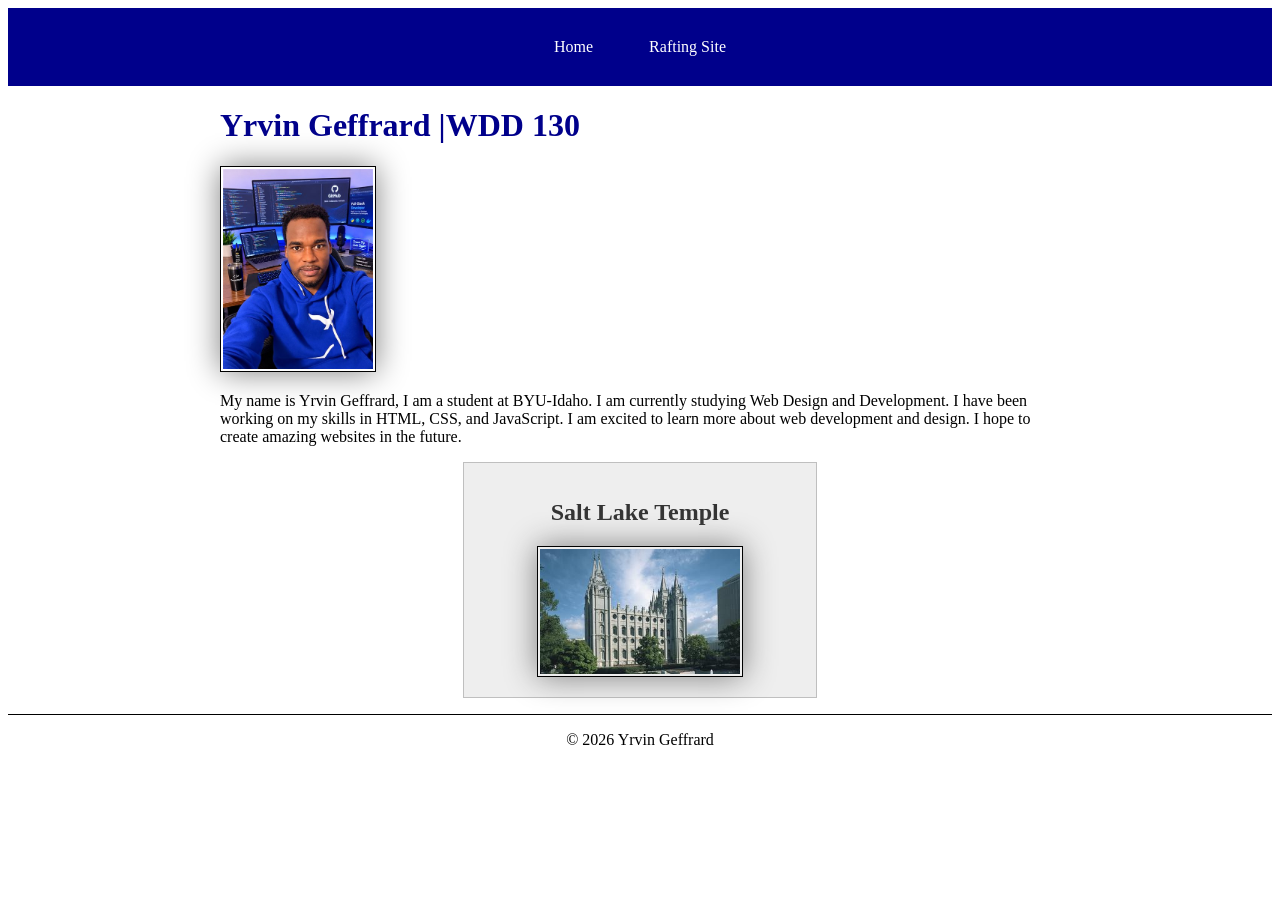
<file: index.html>
<!DOCTYPE html>
<html lang="en-US">

<head>
    <meta charset="UTF-8">
    <meta name="viewport" content="width=device-width, initial-scale=1.0">
    <title> Yrvin Geffrard |WDD 130 </title>
    <link rel="stylesheet" href="styles/styles.css">
    <meta name="description" content="This is a simple webpage for Yrvin Geffrard's WDD 130 course.">
    <meta name="author" content="Yrvin Geffrard">
</head>

<body>
    <header>
        <nav>
            <a href="#">Home</a>
            <a href="wwr/">Rafting Site</a>
        </nav>
    </header>
    <main>
        <h1> Yrvin Geffrard |WDD 130</h1>
        <img src="images/profile.jpeg" alt="Portrait of Yrvin Geffrard" width="400" height="533">
        <p>My name is Yrvin Geffrard, I am a student at BYU-Idaho. I am currently studying Web Design and Development. I have been working on my skills in HTML, CSS, and JavaScript. I am excited to learn more about web development and design. I hope to create amazing websites in the future.</p>
    </main>
    <aside>
        <h2>Salt Lake Temple</h2>
        <img src="images/salt-lake-temple.jpg" alt="Salt Lake Temple in Salt Lake City, Utah">
    </aside>
    <footer>
        <p>&copy; 2026 Yrvin Geffrard </p>
    </footer>
</body>

</html>
</file>
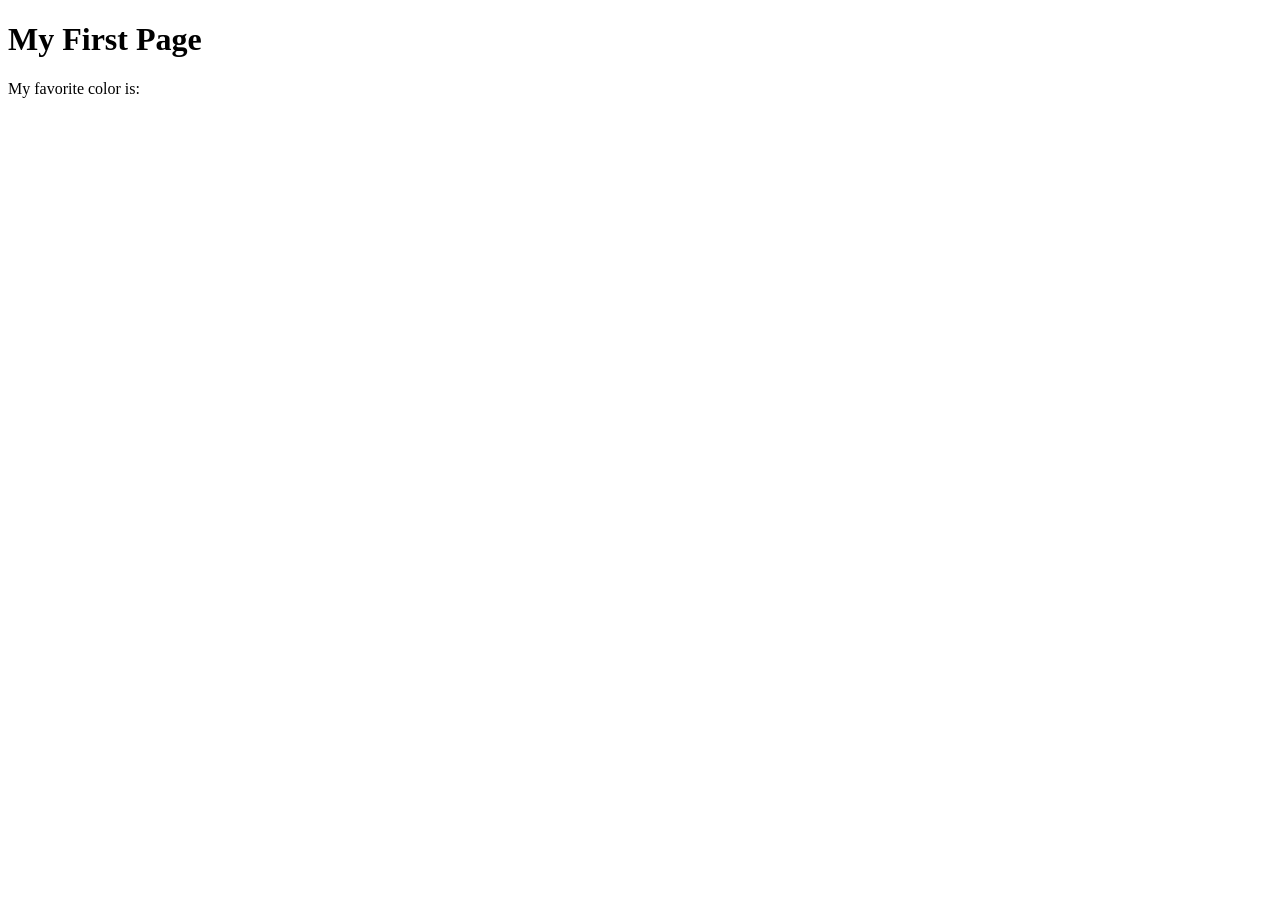
<file: week01/first-page.html>
<!DOCTYPE html>
<html lang="en">

<head>
    <meta charset="UTF-8">
    <meta name="viewport" content="width=device-width, initial-scale=1.0">
    <title>My First Page</title>
</head>

<body>
    <h1>My First Page</h1>
    <p>My favorite color is: </p>
</body>

</html>
</file>
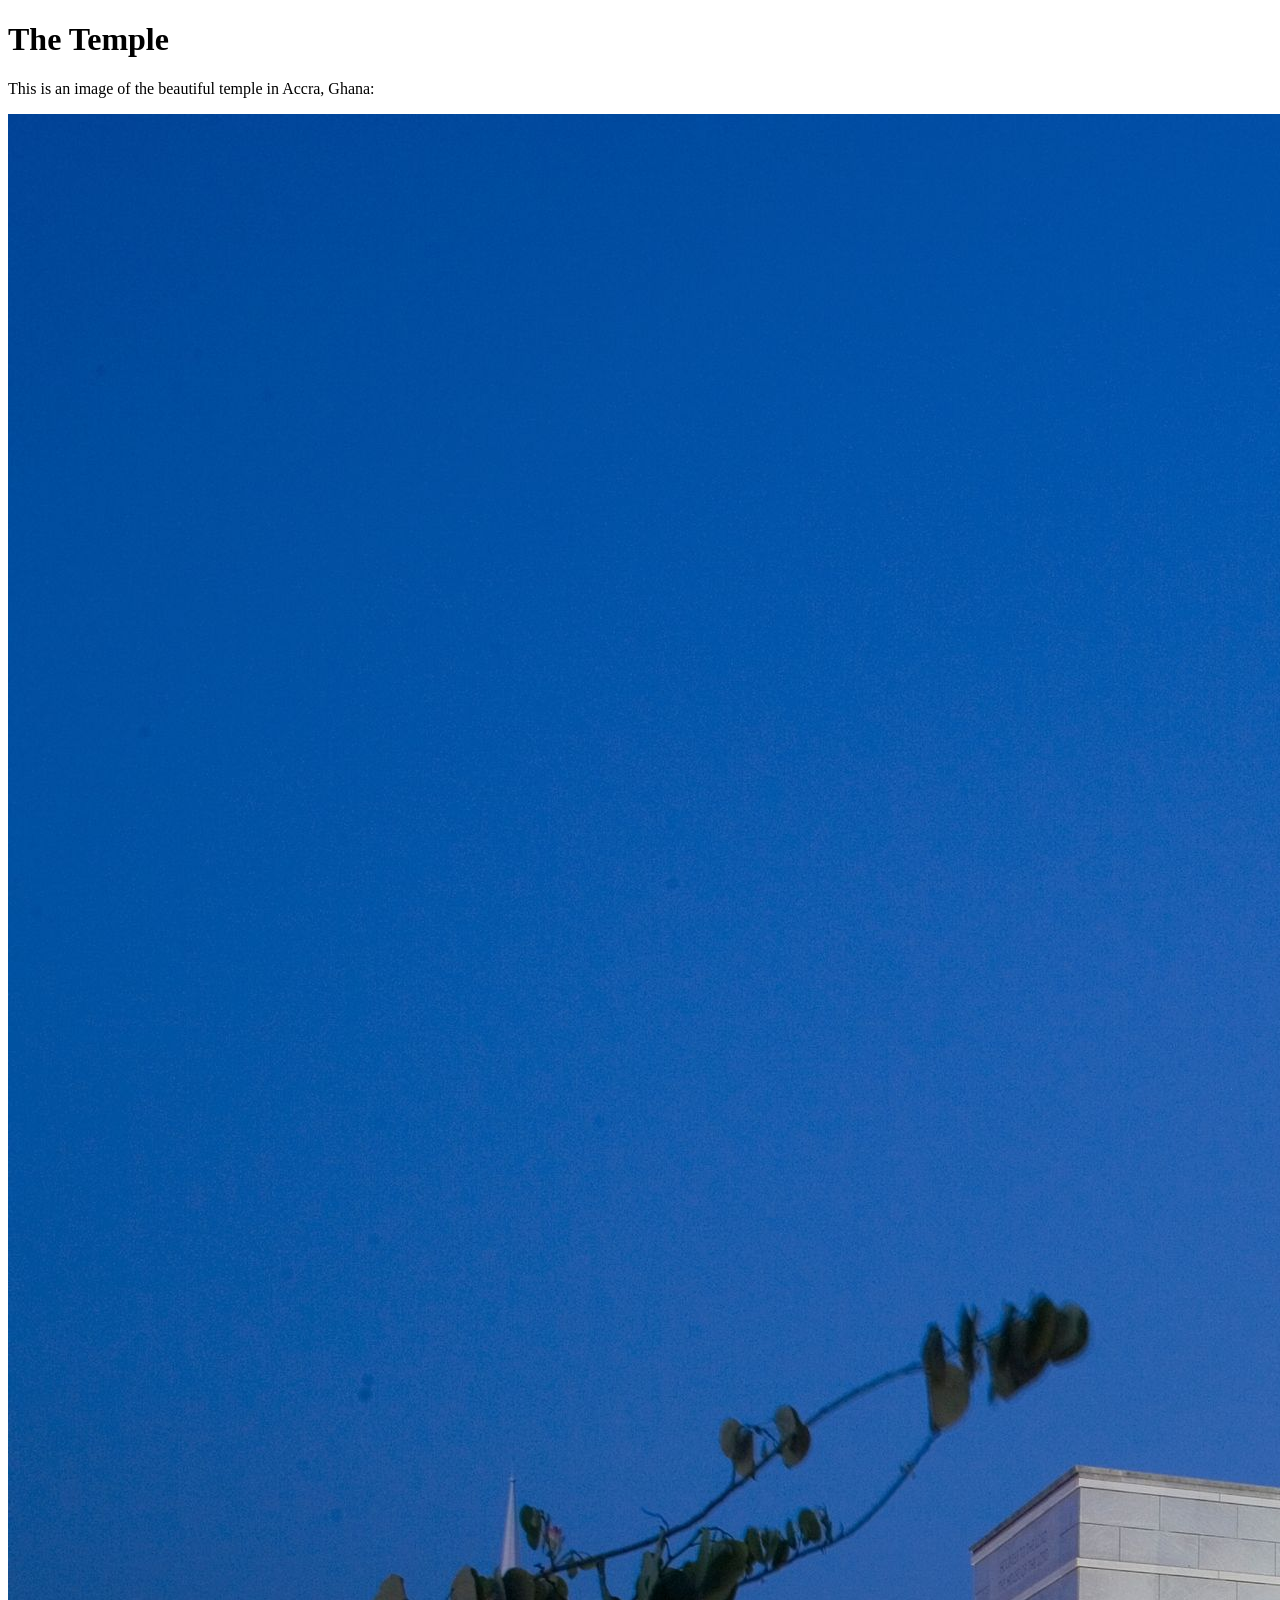
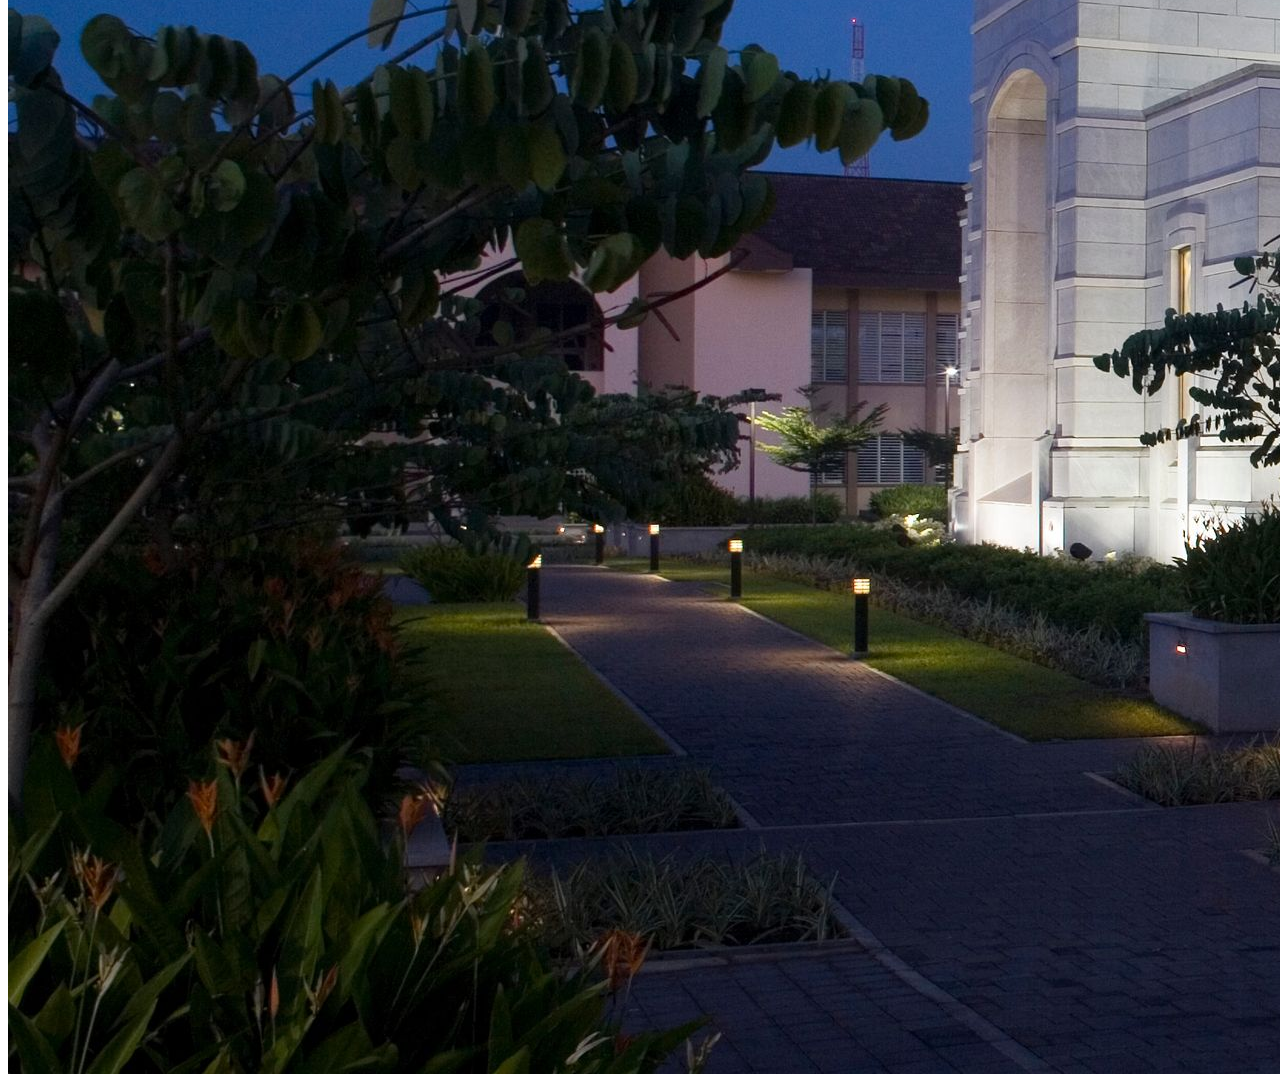
<file: week01/images.html>
<!DOCTYPE html>
<html lang="en">

<head>
    <meta charset="UTF-8">
    <meta name="viewport" content="width=device-width, initial-scale=1.0">
    <title>Temple Image</title>
</head>

<body>
    <h1>The Temple</h1>
    <p>This is an image of the beautiful temple in Accra, Ghana:</p>
    <img src="images/temple-large.jpeg" alt="The Accra Ghana Temple">

</body>

</html>
</file>
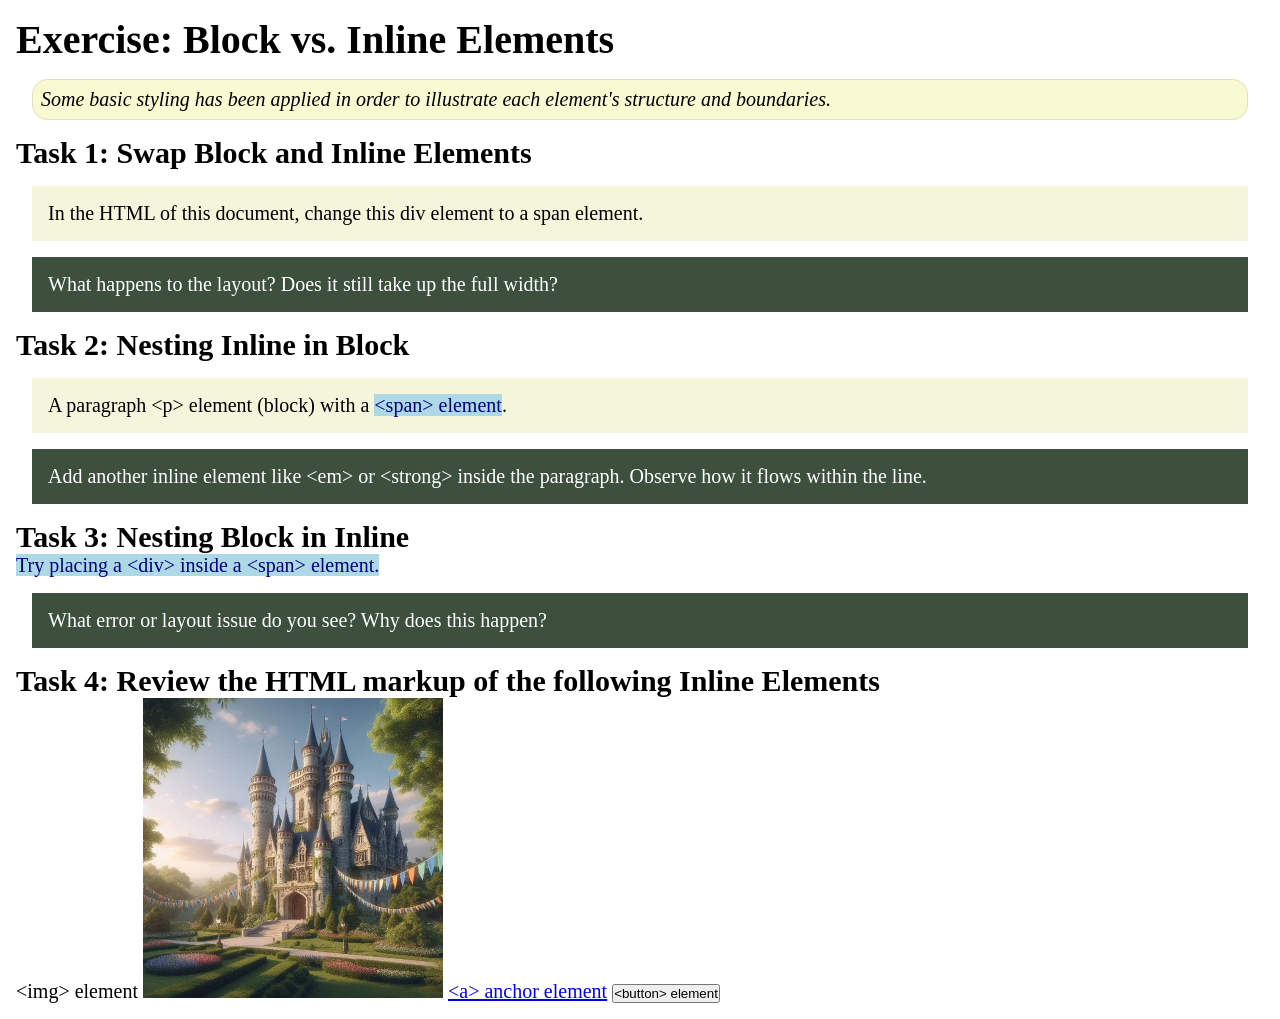
<file: week02/block-vs-inline.html>
<!DOCTYPE html>
<html lang="en">

<head>
    <meta charset="UTF-8">
    <meta name="viewport" content="width=device-width, initial-scale=1.0">
    <title>Exercise: Block vs. Inline Elements</title>
    <link rel="stylesheet" href="styles/block-vs-inline.css">
</head>

<body>
    <main>
        <h1>Exercise: Block vs. Inline Elements</h1>
        <p class="note">Some basic styling has been applied in order to illustrate each element's structure and boundaries.</p>

        <h2>Task 1: Swap Block and Inline Elements</h2>
        <div>In the HTML of this document, change this div element to a span element.</div>

        <p class="question">What happens to the layout? Does it still take up the full width?</p>

        <h2>Task 2: Nesting Inline in Block</h2>
        <p>A paragraph &lt;p&gt; element (block) with a <span>&lt;span&gt; element</span>.</p>
        <p class="question">Add another inline element like &lt;em&gt; or &lt;strong&gt; inside the paragraph. Observe how it flows within the line.</p>

        <h2>Task 3: Nesting Block in Inline</h2>
        <span>Try placing a &lt;div&gt; inside a &lt;span&gt; element.</span>
        <p class="question">What error or layout issue do you see? Why does this happen?</p>

        <h2>Task 4: Review the HTML markup of the following Inline Elements</h2>
        &lt;img&gt; element
        <img src="images/castle.webp" alt="placeholder image (images are inline)" width="300" height="300">
        <a href="https://churchofjesuschrist.org">&lt;a&gt; anchor element</a>
        <button type="button">&lt;button&gt; element</button>
    </main>
</body>

</html>
</file>
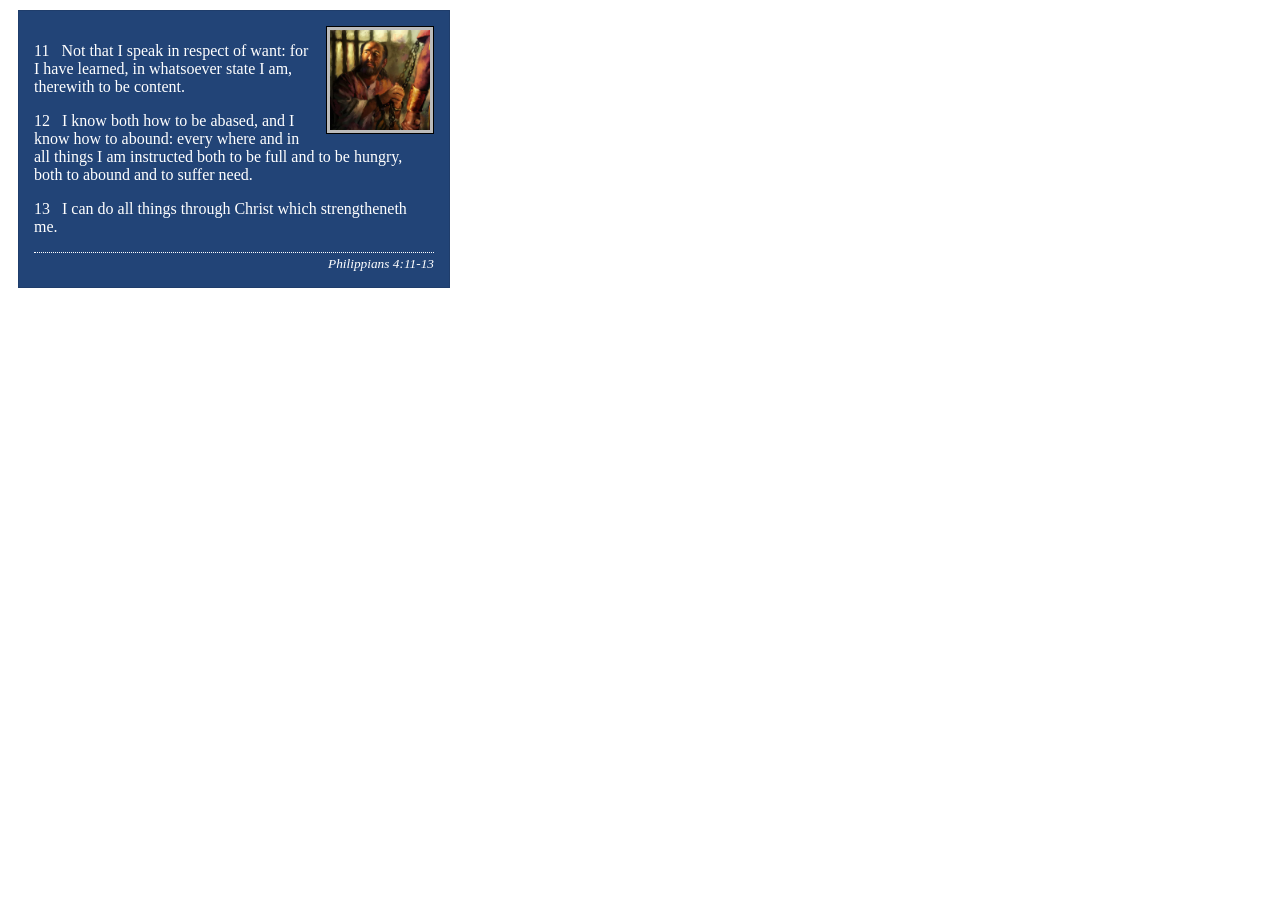
<file: week02/box-model-solution.html>
<!DOCTYPE html>
<html lang="en">

<head>
    <meta charset="UTF-8">
    <meta name="viewport" content="width=device-width, initial-scale=1.0">
    <title>Box Model Activity</title>
    <link rel="stylesheet" href="styles/box-model-solution.css">
</head>

<body>
    <main>
        <div class="callout">
            <img src="images/apostle-paul-imprisoned.webp" alt="Paul the Apostle - Imprisoned in Rome" width="200" height="200">
            <blockquote>
                <p>11 &nbsp; Not that I speak in respect of want: for I have learned, in whatsoever state I am, therewith to be content.</p>
                <p>12 &nbsp; I know both how to be abased, and I know how to abound: every where and in all things I am instructed both to be full and to be hungry, both to abound and to suffer need.</p>
                <p>13 &nbsp; I can do all things through Christ which strengtheneth me.</p>
            </blockquote>
            <cite>Philippians 4:11-13</cite>
        </div>
    </main>
</body>

</html>
</file>
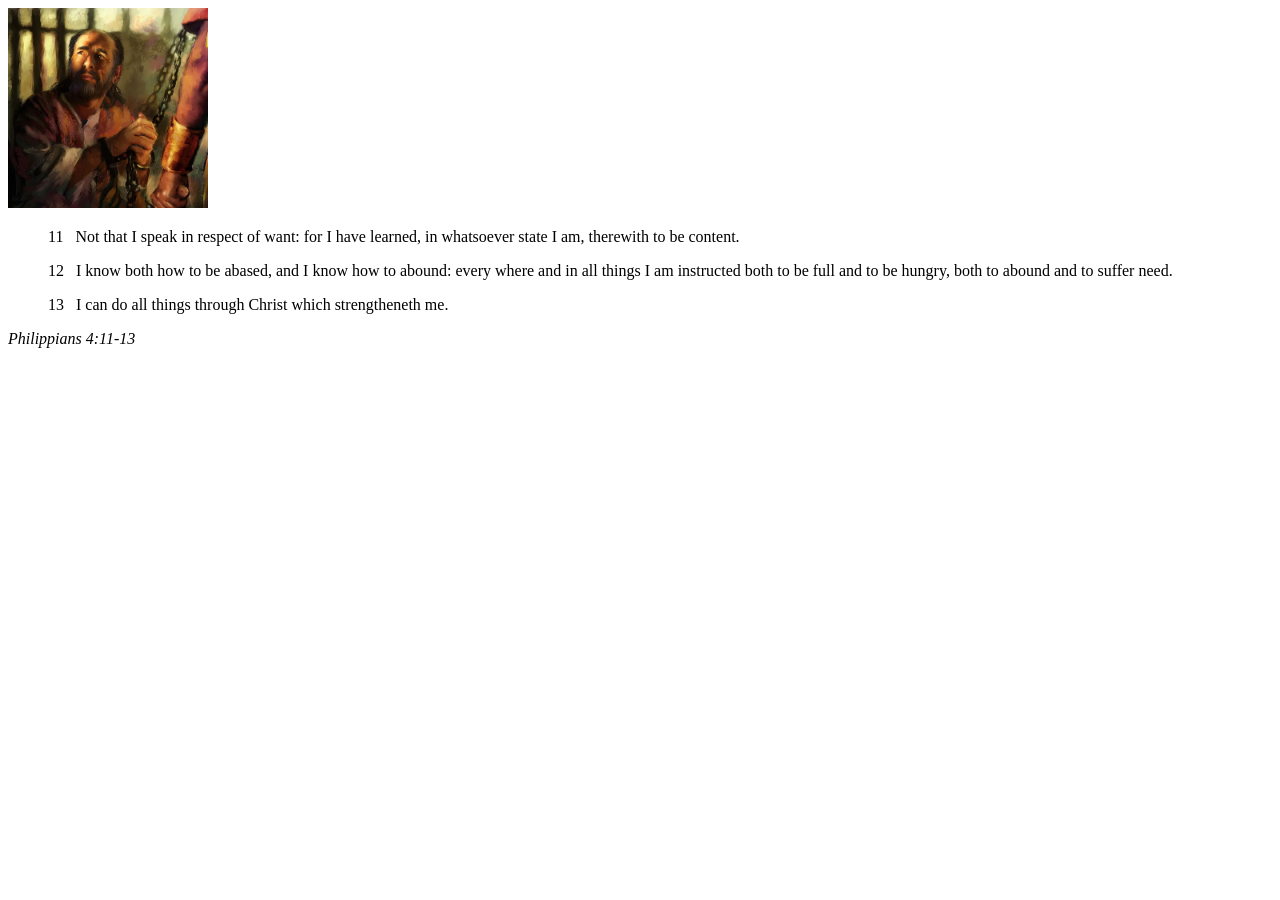
<file: week02/box-model.html>
<!DOCTYPE html>
<html lang="en">

<head>
    <meta charset="UTF-8">
    <meta name="viewport" content="width=device-width, initial-scale=1.0">
    <title>Box Model Activity</title>
</head>

<body>
    <main>
        <div class="callout">
            <img src="images/apostle-paul-imprisoned.webp" alt="Paul the Apostle - Imprisoned in Rome" width="200" height="200">
            <blockquote>
                <p>11 &nbsp; Not that I speak in respect of want: for I have learned, in whatsoever state I am, therewith to be content.</p>
                <p>12 &nbsp; I know both how to be abased, and I know how to abound: every where and in all things I am instructed both to be full and to be hungry, both to abound and to suffer need.</p>
                <p>13 &nbsp; I can do all things through Christ which strengtheneth me.</p>
            </blockquote>
            <cite>Philippians 4:11-13</cite>
        </div>
    </main>
</body>

</html>
</file>
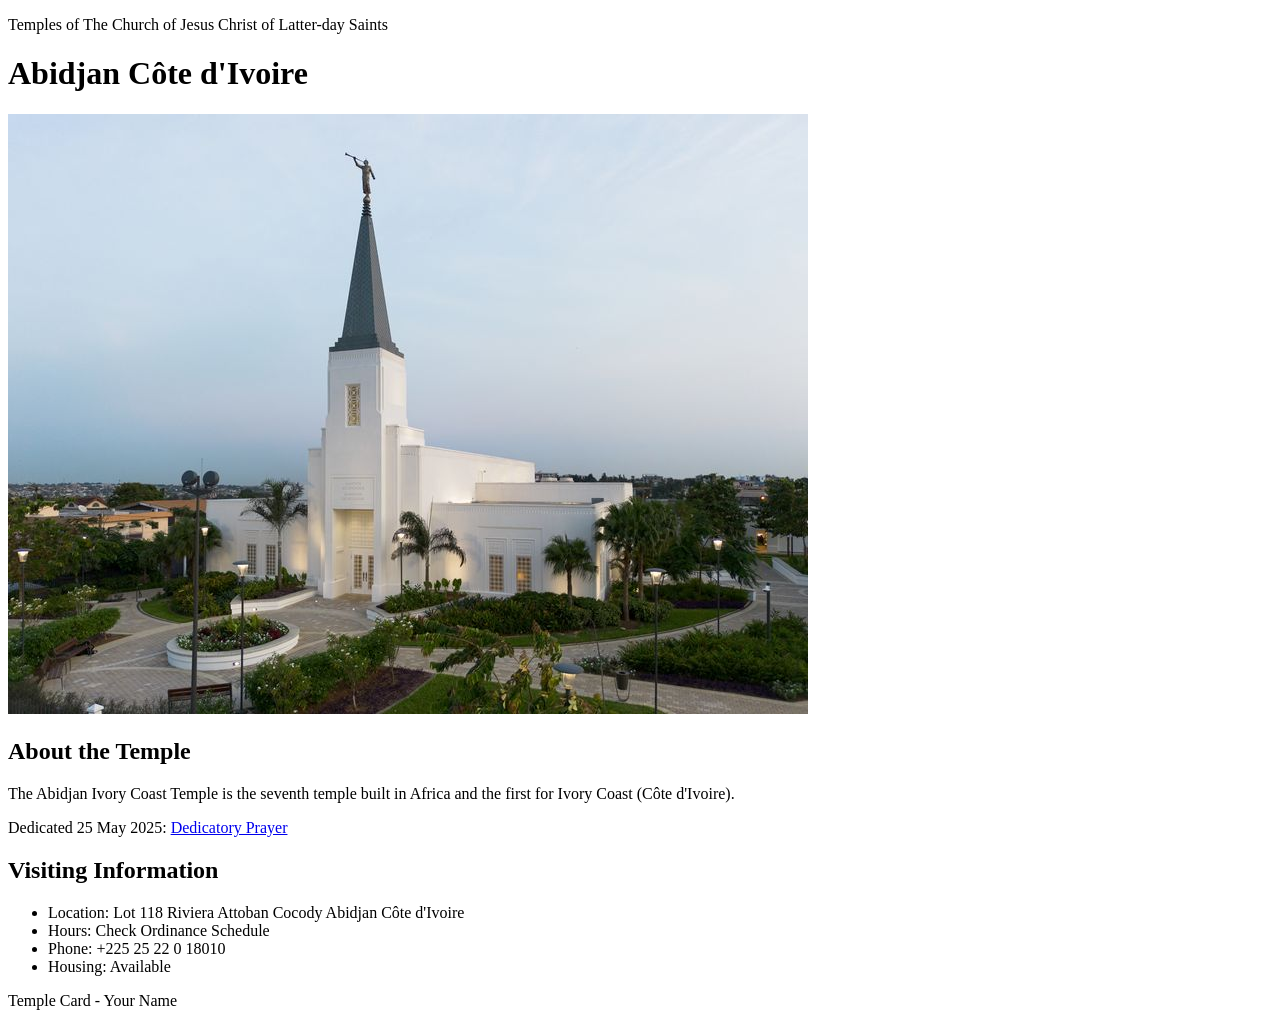
<file: week02/temple.html>
<!DOCTYPE html>
<html lang="en">

<head>
    <meta charset="UTF-8">
    <meta name="viewport" content="width=device-width, initial-scale=1.0">
    <title>Temple Card - Abidjan Côte d'Ivoire</title>
</head>

<body>
    <header>
        <p>Temples of The Church of Jesus Christ of Latter-day Saints</p>
    </header>
    <main>
        <h1>Abidjan Côte d'Ivoire</h1>
        <picture>
            <img src="images/abidjan-ivory-coast.jpeg" alt="Abidjan Côte d'Ivoire Temple">
        </picture>
        <section>
            <h2>About the Temple</h2>
            <p>The Abidjan Ivory Coast Temple is the seventh temple built in Africa and the first for Ivory Coast (Côte d'Ivoire).</p>
            <p>Dedicated 25 May 2025: <a href="https://www.churchofjesuschrist.org/temples/dedicatory-prayer/abidjan-ivory-coast-temple/2025-05-25?lang=eng" target="_blank" rel="noopener noreferrer">Dedicatory Prayer</a></p>
        </section>
        <section>
            <h2>Visiting Information</h2>
            <ul>
                <li>Location: Lot 118 Riviera Attoban Cocody Abidjan Côte d'Ivoire</li>
                <li>Hours: Check Ordinance Schedule</li>
                <li>Phone: +225 25 22 0 18010</li>
                <li>Housing: Available</li>
            </ul>
        </section>
    </main>
    <footer>
        <p>Temple Card - Your Name</p>
    </footer>
</body>

</html>
</file>
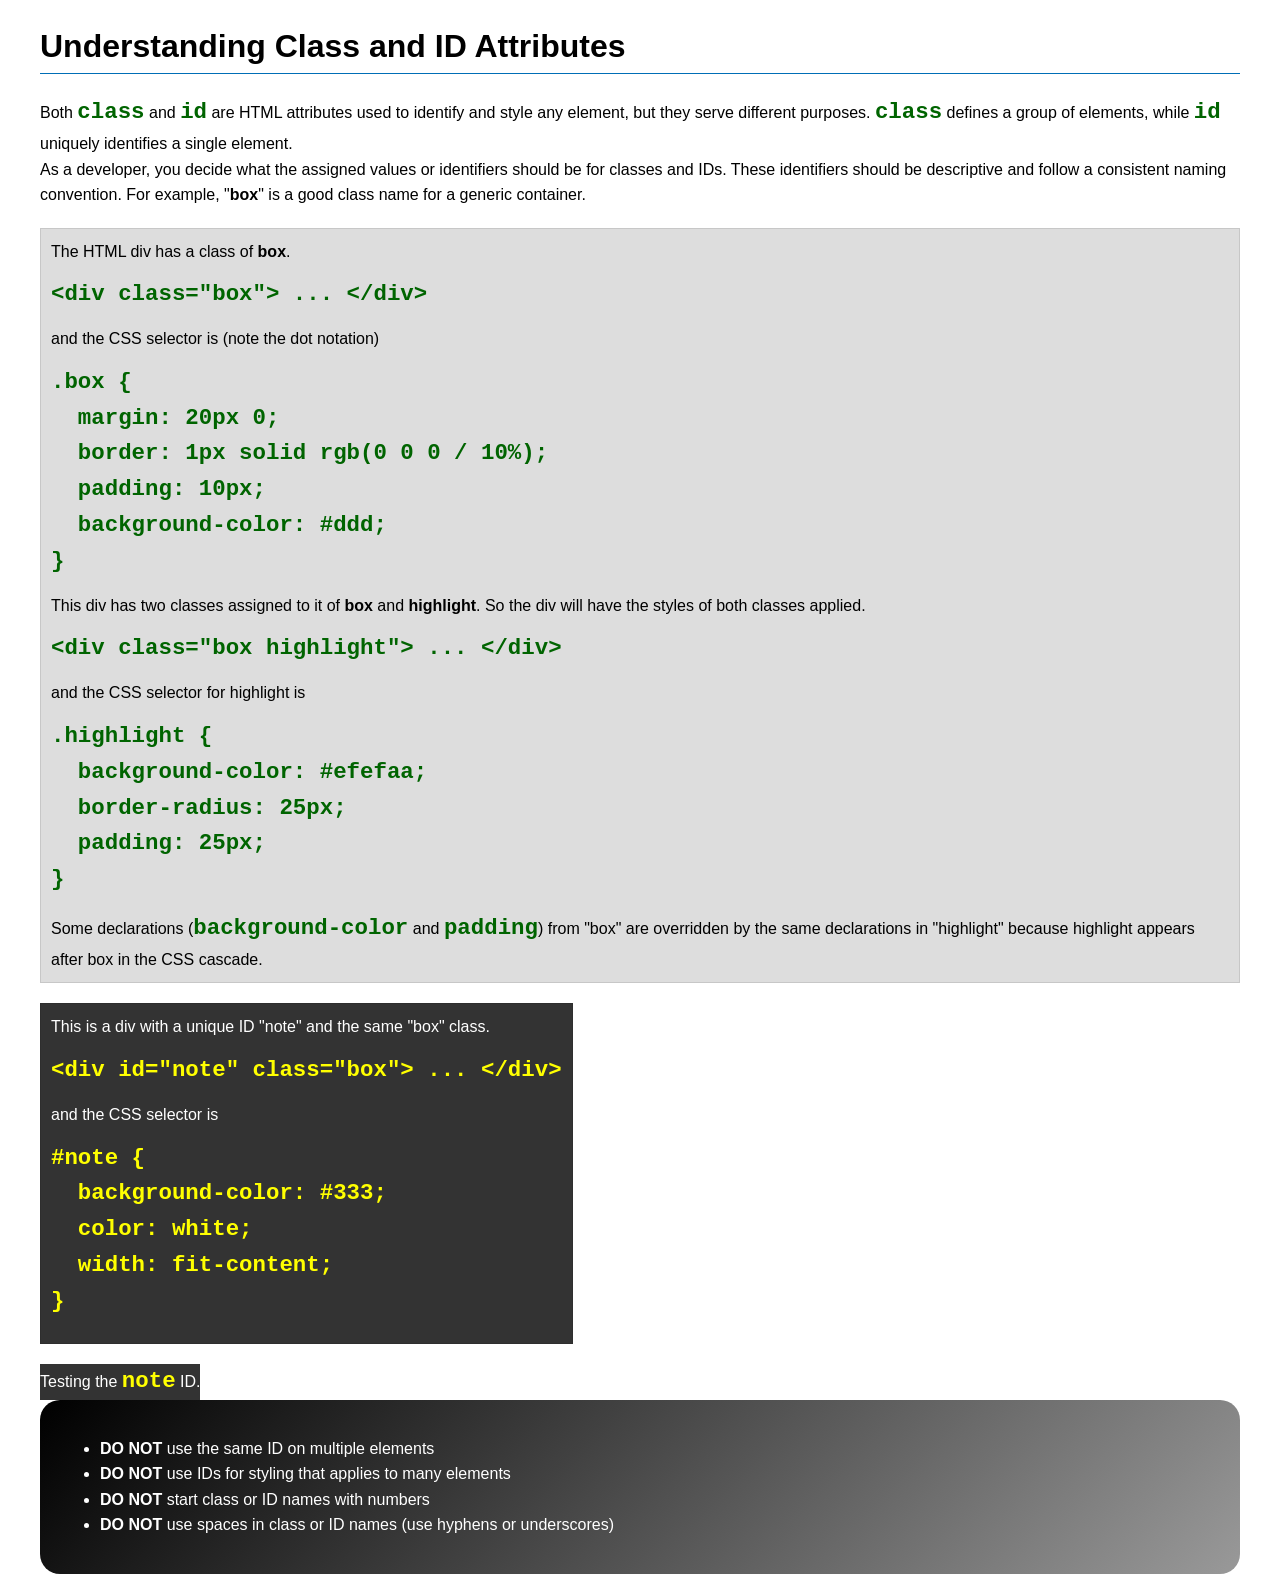
<file: week03/class-and-id.html>
<!DOCTYPE html>
<html lang="en">

<head>
    <meta charset="UTF-8">
    <meta name="viewport" content="width=device-width, initial-scale=1.0">
    <title>Class vs ID Attributes</title>
    <link rel="stylesheet" href="styles/class-and-id.css">
</head>

<body>
    <h1>Understanding Class and ID Attributes</h1>
    <p>Both <code>class</code> and <code>id</code> are HTML attributes used to identify and style any element, but they serve different purposes. <code>class</code> defines a group of elements, while <code>id</code> uniquely identifies a single element.</p>
    <p>As a developer, you decide what the assigned values or identifiers should be for classes and IDs. These identifiers should be descriptive and follow a consistent naming convention. For example, "<strong>box</strong>" is a good class name for a generic container.</p>
    <div class="box">
        <p>The HTML div has a class of <strong>box</strong>.</p>
        <pre><code class="html">&lt;div class="box"&gt; ... &lt;/div&gt;</code></pre>
        and the CSS selector is (note the dot notation)
        <pre><code class="css">.box {
  margin: 20px 0;
  border: 1px solid rgb(0 0 0 / 10%);
  padding: 10px;
  background-color: #ddd; 
}</code></pre>
        <p>This div has two classes assigned to it of <strong>box</strong> and <strong>highlight</strong>. So the div will have the styles of both classes applied.</p>
        <pre><code class="html">&lt;div class="box highlight"&gt; ... &lt;/div&gt;</code></pre>
        and the CSS selector for highlight is
        <pre><code class="css">.highlight {
  background-color: #efefaa;
  border-radius: 25px;
  padding: 25px;
}</code></pre>
        <p>Some declarations (<code>background-color</code> and <code>padding</code>) from "box" are overridden by the same declarations in "highlight" because highlight appears after box in the CSS cascade.</p>
    </div>

    <div id="note" class="box">
        <p>This is a div with a unique ID "note" and the same "box" class.</p>
        <pre><code class="html">&lt;div id="note" class="box"&gt; ... &lt;/div&gt;</code></pre>
        and the CSS selector is
        <pre><code class="css">#note {
  background-color: #333;
  color: white;
  width: fit-content;
}</code></pre>
    </div>

    <div id="note">
        <p>Testing the <code>note</code> ID.</p>
    </div>

    <section id="best-practice">
        <ul>
            <li><strong>DO NOT</strong> use the same ID on multiple elements</li>
            <li><strong>DO NOT</strong> use IDs for styling that applies to many elements</li>
            <li><strong>DO NOT</strong> start class or ID names with numbers</li>
            <li><strong>DO NOT</strong> use spaces in class or ID names (use hyphens or underscores)</li>
        </ul>
    </section>

</body>

</html>
</file>
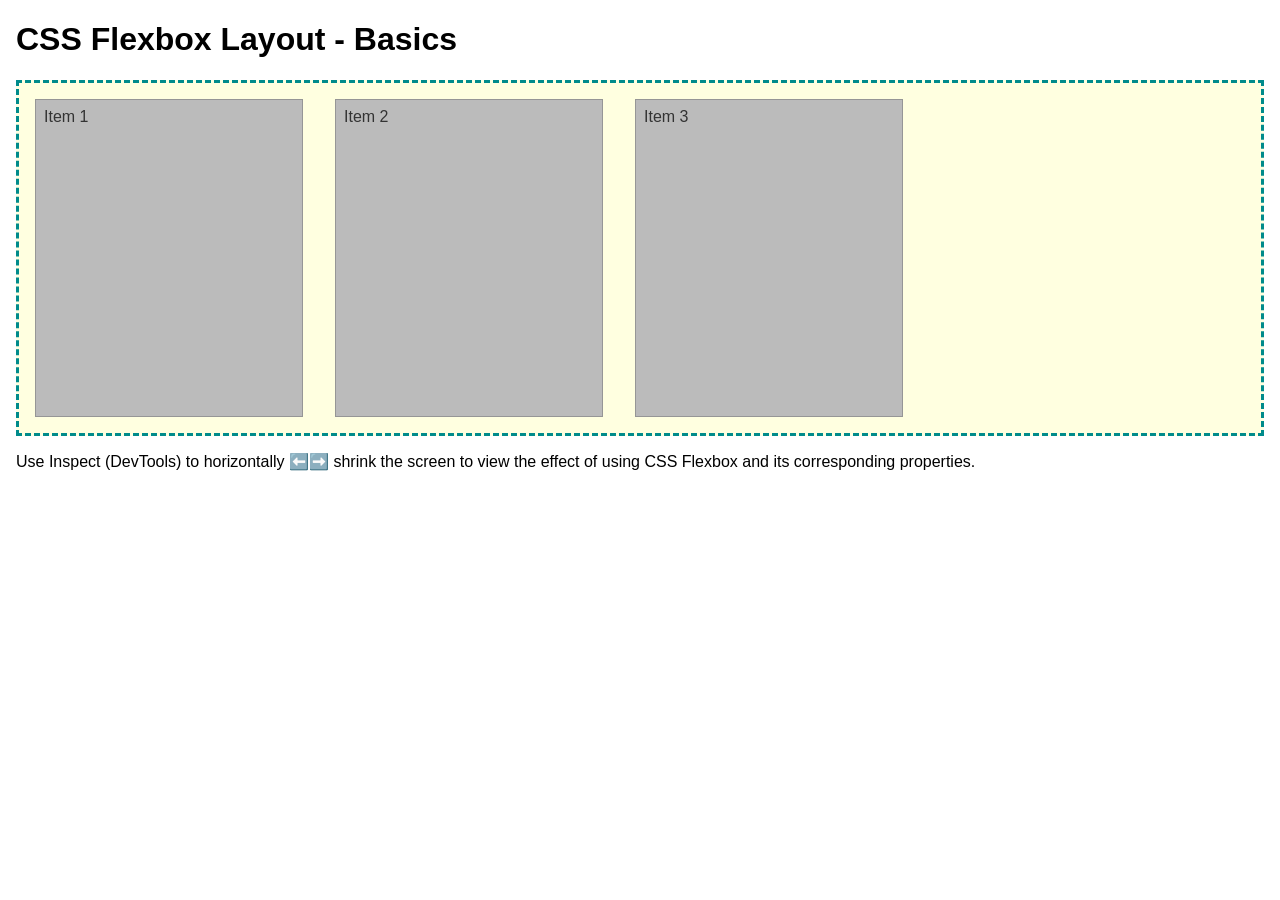
<file: week04/flexbox-layout.html>
<!DOCTYPE html>
<html lang="en">

<head>
    <meta charset="UTF-8">
    <meta name="viewport" content="width=device-width, initial-scale=1.0">
    <title>CSS Flexbox Layout - Basics</title>
    <link rel="stylesheet" href="styles/flexbox.css">
</head>

<body>
    <main>
        <h1>CSS Flexbox Layout - Basics</h1>
        <div class="flex-container">
            <div class="flex-item item1">Item 1</div>
            <div class="flex-item item2">Item 2</div>
            <div class="flex-item item3">Item 3</div>
        </div>
        <p>Use Inspect (DevTools) to horizontally ⬅️➡️ shrink the screen to view the effect of using CSS Flexbox and its corresponding properties.</p>
    </main>
</body>

</html>
</file>
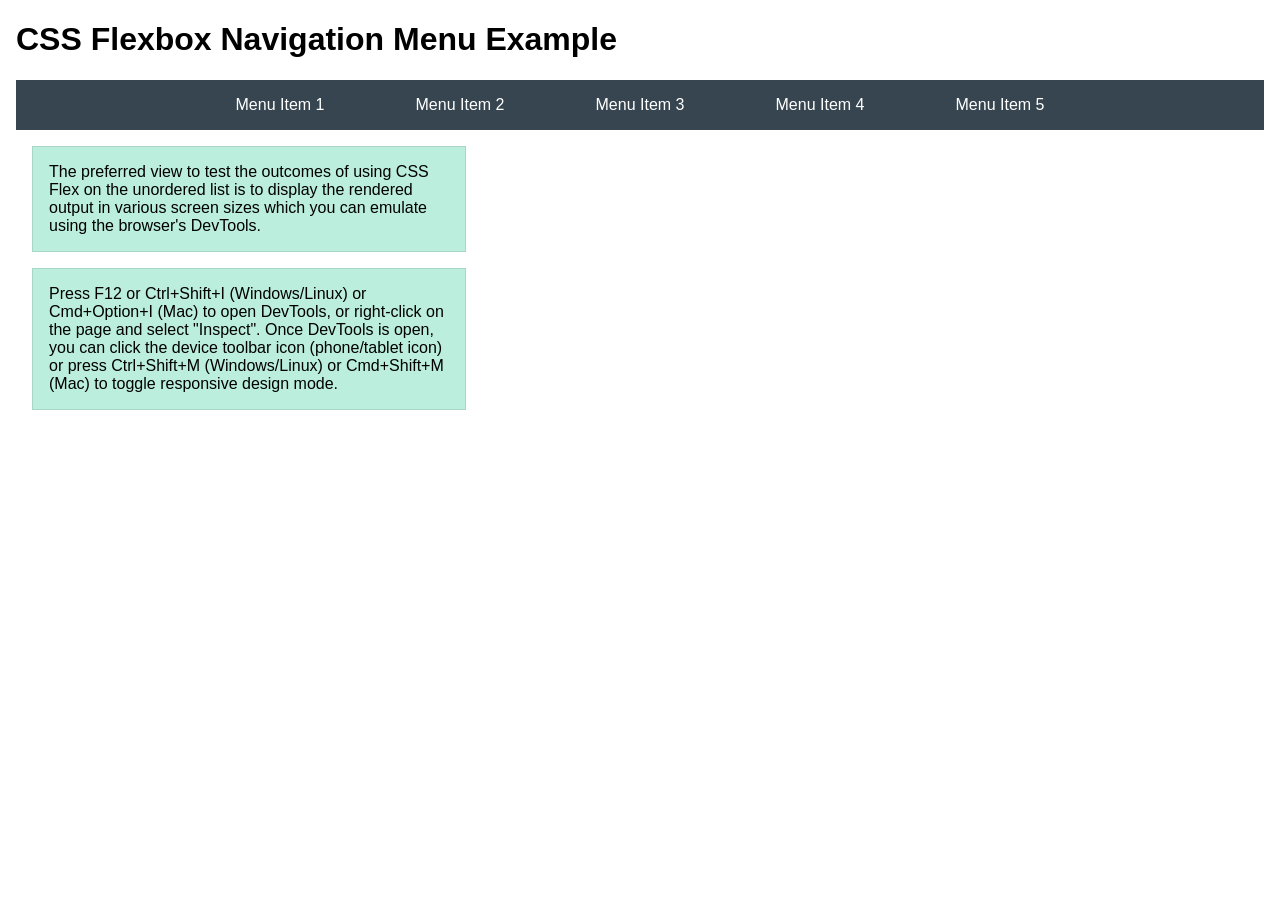
<file: week04/flexbox-menu.html>
<!DOCTYPE html>
<html lang="en">

<head>
    <meta charset="UTF-8">
    <meta name="viewport" content="width=device-width, initial-scale=1.0">
    <title>CSS Flexbox - Navigation Menu</title>
    <link rel="stylesheet" href="styles/flexbox-menu.css">
</head>

<body>
    <main>
        <h1>CSS Flexbox Navigation Menu Example</h1>
        <nav>
            <ul>
                <li><a href="#">Menu Item 1</a></li>
                <li><a href="#">Menu Item 2</a></li>
                <li><a href="#">Menu Item 3</a></li>
                <li><a href="#">Menu Item 4</a></li>
                <li><a href="#">Menu Item 5</a></li>
            </ul>
        </nav>
        <p>The preferred view to test the outcomes of using CSS Flex on the unordered list is to display the rendered output in various screen sizes which you can emulate using the browser's DevTools.</p>

        <p>Press F12 or Ctrl+Shift+I (Windows/Linux) or Cmd+Option+I (Mac) to open DevTools, or right-click on the page and select "Inspect". Once DevTools is open, you can click the device toolbar icon (phone/tablet icon) or press Ctrl+Shift+M (Windows/Linux) or Cmd+Shift+M (Mac) to toggle responsive design mode.</p>
    </main>
</body>

</html>
</file>
<file: styles/styles.css>
main {
    max-width: 840px;
    margin: 0 auto;
}

aside {
    width: 20rem;
    margin: 1rem auto;
    border: 1px solid rgba(0, 0, 0, 0.2);
    padding: 1rem;
    background-color: #eee;
    color: #333;
    text-align: center;
}

aside img {
    width: 200px;
    height: auto;
}

main img {
    width: 150px;
    height: auto;
}

footer {
    margin-top: 15px;
    border-top: 1px solid #000;
    text-align: center;
}

nav {
    background-color: darkblue;
    padding: 10px;
    display: flex;
    justify-content: center;
    gap: 1rem;
}

nav a {
    color: white;
    display: block;
    padding: 20px;
    text-decoration: none;
}

h1 {
    color: darkblue;
}

img {
    width: 150px;
    height: auto;
    border: 1px solid black;
    padding: 2px;
    box-shadow: 0 0 30px gray;
}

p {
    padding: 0;
}
</file>
<file: week02/styles/block-vs-inline.css>
* {
    margin: 0;
    padding: 0;
}

body {
    font-size: 20px;
    margin: 1rem;
}

p,
div {
    background-color: beige;
    margin: 1rem;
    padding: 1rem;
}

span {
    color: navy;
    background-color: lightblue;
}

code {
    margin: 0;
    padding: 0;
    color: green;
    font-size: 1.2rem;
}

.note {
    font-style: italic;
    background-color: lightgoldenrodyellow;
    border-radius: 1rem;
    border: 1px solid rgb(0 0 0 / 10%);
    margin: 1rem;
    padding: .5rem;
}

.question {
    background-color: #3d503d;
    color: #fff;
}
</file>
<file: week02/styles/box-model-solution.css>
.callout {
    max-width: 400px;
    margin: 10px;
    border: 1px solid rgb(0 0 0 / 10%);
    padding: 15px;
    background-color: #247;
    color: #fff;
}

.callout img {
    float: right;
    margin: 0 0 10px 15px;
    border: 1px solid #000;
    padding: 3px;
    background-color: #bbb;
    width: 100px;
    height: auto;
}

blockquote {
    margin: 0;
}

cite {
    display: block;
    border-top: 1px dotted #fff;
    padding-top: 3px;
    text-align: right;
    font-size: smaller;
}
</file>
<file: week03/styles/class-and-id.css>
body {
    font-family: Arial, sans-serif;
    line-height: 1.6;
    margin: 0;
    padding: 0 40px;
}

h1 {
    border-bottom: 1px solid rgb(0 110 182);
    padding-bottom: 0;
}

p {
    margin: 0;
}

code {
    color: darkgreen;
    font-weight: 700;
    font-size: 1.4rem;
}

/* Class examples - can be reused */
.box {
    margin: 20px 0;
    border: 1px solid rgb(0 0 0 / 10%);
    padding: 10px;
    background-color: #ddd;
    /* this is shorthand for #dddddd */
}

.highlight {
    background-color: #efefaa;
    border-radius: 25px;
    padding: 25px;
}

/* ID examples - should be unique */

#note {
    background-color: #333;
    color: white;
    width: fit-content;
}

#note code {
    color: yellow;
}

#best-practice {
    background: linear-gradient(135deg, #000 0%, #999 100%);
    color: white;
    border-radius: 20px;
    padding: 20px;
}
</file>
<file: week04/styles/flexbox.css>
body {
    font-family: Helvetica, Arial, sans-serif;
    margin: 1rem;
}

.flex-container {
    border: 3px dashed darkcyan;
    background-color: lightyellow;
    display: flex;
    flex-wrap: wrap;
}

.flex-item {
    width: 250px;
    margin: 1rem;
    border: 1px solid rgb(0 0 0 / 20%);
    padding: 0.5rem;
    background-color: #bbb;
    color: #333;
}

.item1 {
    min-height: 100px;
}

.item2 {
    min-height: 200px;
}

.item3 {
    min-height: 300px;
}
</file>
<file: week04/styles/flexbox-menu.css>
body {
    font-family: Helvetica, Arial, sans-serif;
    margin: 1rem;
}

nav {
    background-color: #36454f;
}

nav ul {
    list-style-type: none;
    display: flex;
    flex-wrap: wrap;
    max-width: 900px;
    margin: 0 auto;
    padding: 0;
    justify-content: space-around;
    align-items: center;
}

nav a {
    display: block;
    color: #fff;
    text-align: center;
    padding: 1rem;
    text-decoration: none;
}

p {
    margin: 1rem;
    border: 1px solid rgb(0 0 0 / 10%);
    padding: 1rem;
    background-color: #bed;
    max-width: 400px;
}
</file>
